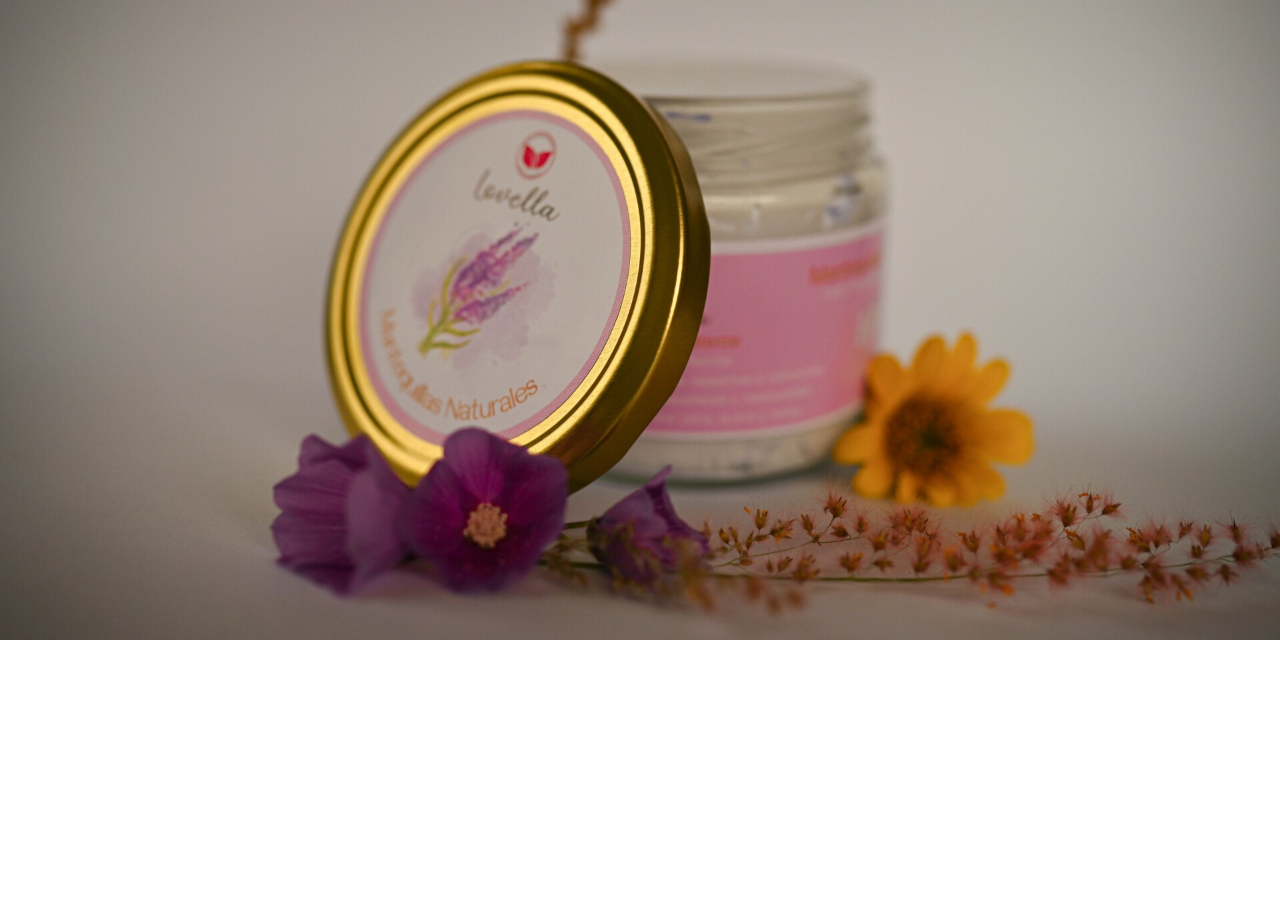
<file: frontend/onepage.html>
<!DOCTYPE html>
<html lang="en">
<head>
    <meta charset="UTF-8">
    <meta name="viewport" content="width=device-width, initial-scale=1.0">
    <link rel="icon" type="image/png" href="public/iconTem.png">
    <link rel="stylesheet" href="styles/onepage.css">
    <title>Lovella</title>
</head>
<body>
    <img src="assets/heroImage.jpg" class="heroImagen">
</body>
</html>
</file>
<file: frontend/styles/onepage.css>
body{
    margin: 0px;
}

.heroImagen {
    width: 100%;
    height: 100%;
    object-fit: cover;   
    display: block;
}
</file>
